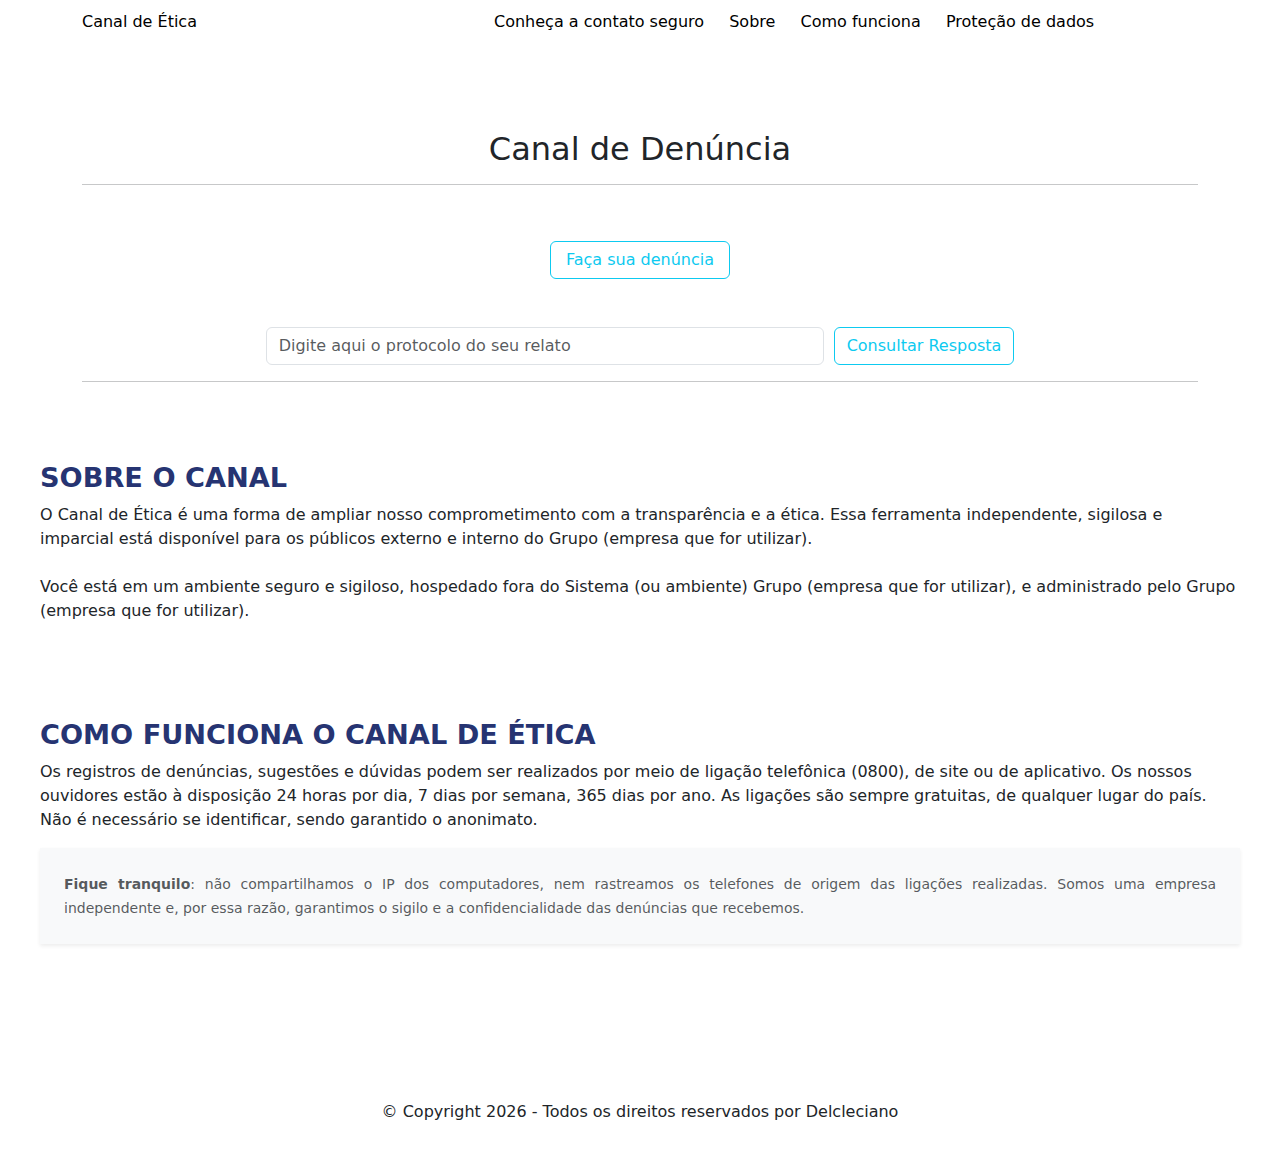
<file: index.html>
<!DOCTYPE html>
<html>
    <head>
        <link rel="stylesheet" type="text/css" href="style.css">
        <link href="https://cdn.jsdelivr.net/npm/bootstrap@5.3.0/dist/css/bootstrap.min.css" rel="stylesheet">
        <link 
        rel="stylesheet" 
        href="https://cdnjs.cloudflare.com/ajax/libs/font-awesome/6.4.2/css/all.min.css" 
        integrity="sha512-z3gLpd7yknf1YoNbCzqRKc4qyor8gaKU1qmn+CShxbuBusANI9QpRohGBreCFkKxLhei6S9CQXFEbbKuqLg0DA==" 
        crossorigin="anonymous" 
        referrerpolicy="no-referrer" />
    </head>
    <body>
        <header class="header" id="main-header">
            <div class="container">
                <div class="row main-row">
                    <div class="logo col-md-4">
                        <p><a href="index.html">Canal de Ética</a></p>
                    </div>
                    <div class="col-md-8 menu-central">
                        <nav>
                            <!-- Menu desktop -->
                            <ul class="desktop-menu menu">
                                <li><a href="">Conheça a contato seguro</a></li>
                                <li><a href="">Sobre</a></li>
                                <li><a href="">Como funciona</a></li>
                                <li><a href="">Proteção de dados</a></li>
                            </ul>
                        </nav>
                    </div>
                </div>
            </div>
        </header>

        <!-- Colocar imagem de cabeçalho -->
        <section class="introducao">
            <div class="container">
                <div class="row">
                    <div class="col-md-12">
                        <h2>Canal de Denúncia</h2>
                        <hr>
                    </div>
                </div>
            </div>
        </section>

        <!-- Criação de protocolo -->
        <section> 
            <div class="container">
                <div class="row mb-5">
                    <div class="col-md-12">
                        <div class="criar-protocolo">
                            <a href="denuncia.html">
                                <button class="btn btn-outline-info bt-faca-denuncia">Faça sua denúncia</button>
                            </a>
                        </div>
                    </div>
                </div>
                
                <div class="row">
                    <div class="col-md-12">
                        <div class="pesquisa-protocolo">
                            <input type="text" name="protocolo-digitado" class="form-control protocolo-digitado" placeholder="Digite aqui o protocolo do seu relato" id="protocolo-digitado">
                            <button class="btn btn-outline-info consulta-protocolo">Consultar Resposta</button>
                        </div>
                        <hr><br>
                    </div>
                </div>
            </div>
        </section>

        <section>
            <div class="sobre">
                <h3 class="titulo-sobre">Sobre o canal</h3>
                <p>O Canal de Ética é uma forma de ampliar nosso comprometimento com a transparência e a ética. Essa ferramenta independente, sigilosa e imparcial está disponível para os públicos externo e interno do Grupo (empresa que for utilizar).<br><br>
                    Você está em um ambiente seguro e sigiloso, hospedado fora do Sistema (ou ambiente) Grupo (empresa que for utilizar), e administrado pelo Grupo (empresa que for utilizar).
                </p>
            </div>
        </section>

        <section>
            <div class="como-funciona">
                <h3 class="titulo-etica">Como funciona o canal de Ética</h3>
                <p>Os registros de denúncias, sugestões e dúvidas podem ser realizados por meio de ligação telefônica (0800), de site ou de aplicativo. 
                    Os nossos ouvidores estão à disposição 24 horas por dia, 7 dias por semana, 365 dias por ano. 
                    As ligações são sempre gratuitas, de qualquer lugar do país. Não é necessário se identificar, sendo garantido o anonimato.
                </p>
                <p class="p-4 bg-light text-muted shadow-sm alerta-importante">
                    <small><strong>Fique tranquilo</strong>: não compartilhamos o IP dos computadores, nem rastreamos os telefones de origem das ligações realizadas. 
                        Somos uma empresa independente e, por essa razão, garantimos o sigilo e a confidencialidade das denúncias que recebemos.
                    </small>
                </p>
            </div>
        </section>

        <footer class="rodape">
            <div class="container">
                
                <div class="row">
                    <div class="col-md-12">
                        <div class="redes-sociais">
                            <a href="#" class="icon-linkedin"><i class="fab fa-linkedin"></i></a>
                            <a href="#" class="icon-instagram"><i class="fab fa-instagram"></i></a>
                            <a href="#" class="icon-facebook"><i class="fab fa-facebook"></i></a>
                        </div>
                    </div>
                </div>

                <div class="row">
                    <div class="col-md-12">
                        <p class="direitos">© Copyright <span id="ano-atual"></span> - Todos os direitos reservados por Delcleciano</a></p>
                    </div>
                </div>
            </div>
        </footer>

        <script src="consulta-script.js"></script>
    </body>
</html>
</file>
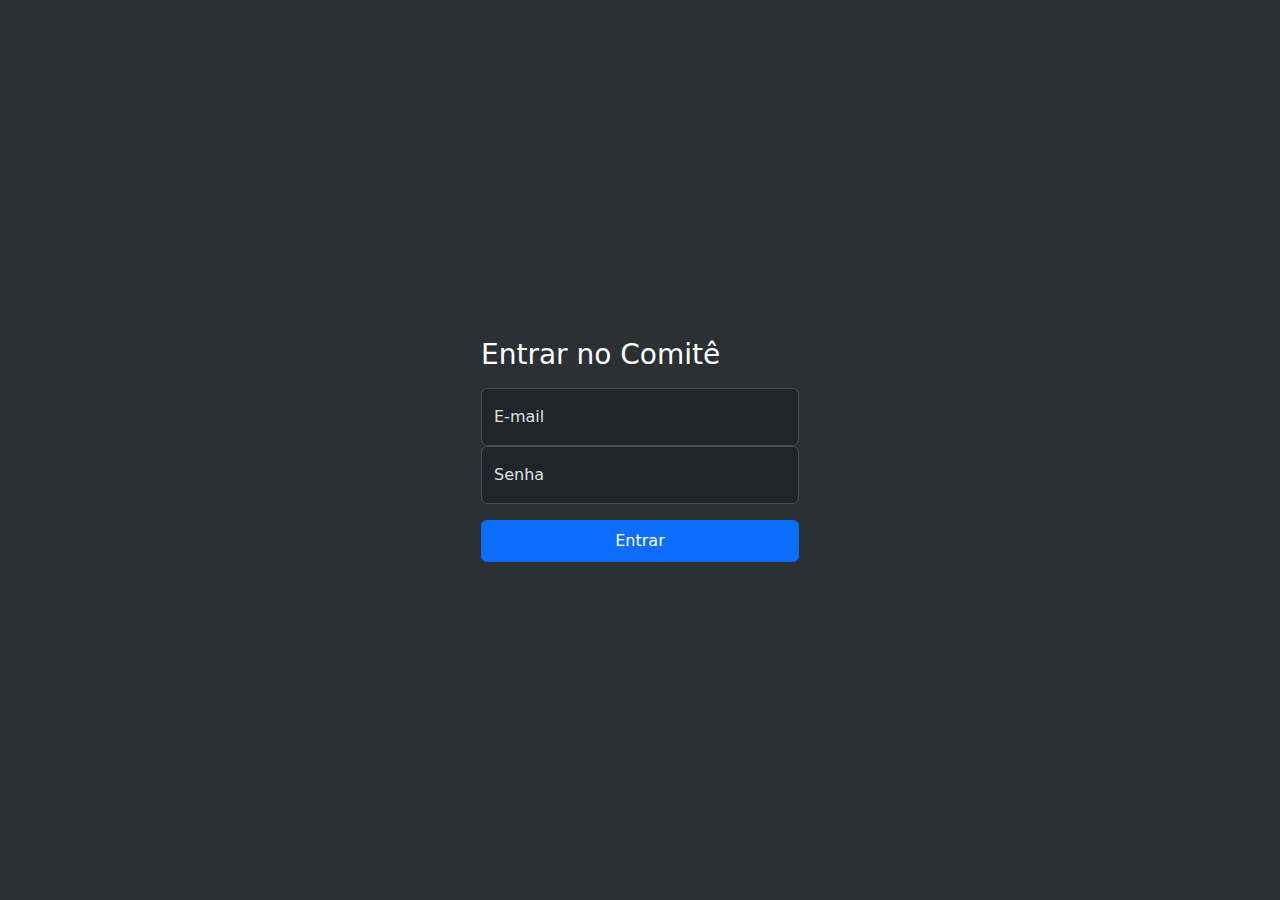
<file: comite.html>
<html>
    <head>
        <link rel="stylesheet" type="text/css" href="style.css">
        <link href="https://cdn.jsdelivr.net/npm/bootstrap@5.3.0/dist/css/bootstrap.min.css" rel="stylesheet">
    </head>
    <body>
        <section>
            <div class="container mb-5">
                <div class="row">
                    <div class="col-md-12">
                        <h2>Comitê de denúncias</h2>
                        <hr>
                        <div class="form-group form-control">
                            <p style="font-weight: bold;">Selecione um protocolo</p>
                            <select class="form-control" name="protocolos-aberto" id="protocolos-aberto">
                                <option value=""></option>
                            </select>
                        </div>
                    </div>
                </div>
            </div>

            <div class="container mb-5">
                <div class="row">
                    <div class="col-md-12">
                        <div class="form-group form-control div-mensagem-denuncia">
                            <textarea readonly class="form-control" name="mensagem-denuncia" id="mensagem-denuncia" cols="30" rows="10"></textarea>
                        </div>
                    </div>
                </div>
            </div>

            
            <div class="container mb-5">
                <div class="row">
                    <div class="col-md-12">
                        <div class="form-group form-control div-anexo-denuncia">
                            <p style="font-weight: bold;">Anexos</p>
                        </div>
                    </div>
                </div>
            </div>

            <div class="container">
                <div class="row">
                    <div class="col-md-12">
                        <div  class="form-group form-control div-resposta-comite">
                            <p style="font-weight: bold;">Responda a denúncia</p>
                            <textarea class="form-control" name="resposta-comite" id="resposta-comite" cols="30" rows="10"></textarea>
                        </div>
                    </div>
                </div>
            </div>
        </section>

        <div class="container mt-4 mb-4">
            <div class="row">
                <div class="col-md-12">
                    <div class="div-enviar-resposta">
                        <button class="btn btn-outline-info enviar-resposta" id="enviar-resposta">
                            Enviar Resposta
                        </button>
                    </div>
                </div>
            </div>
        </div>

        <script src="comite-script.js"></script>
    </body>
</html>
</file>
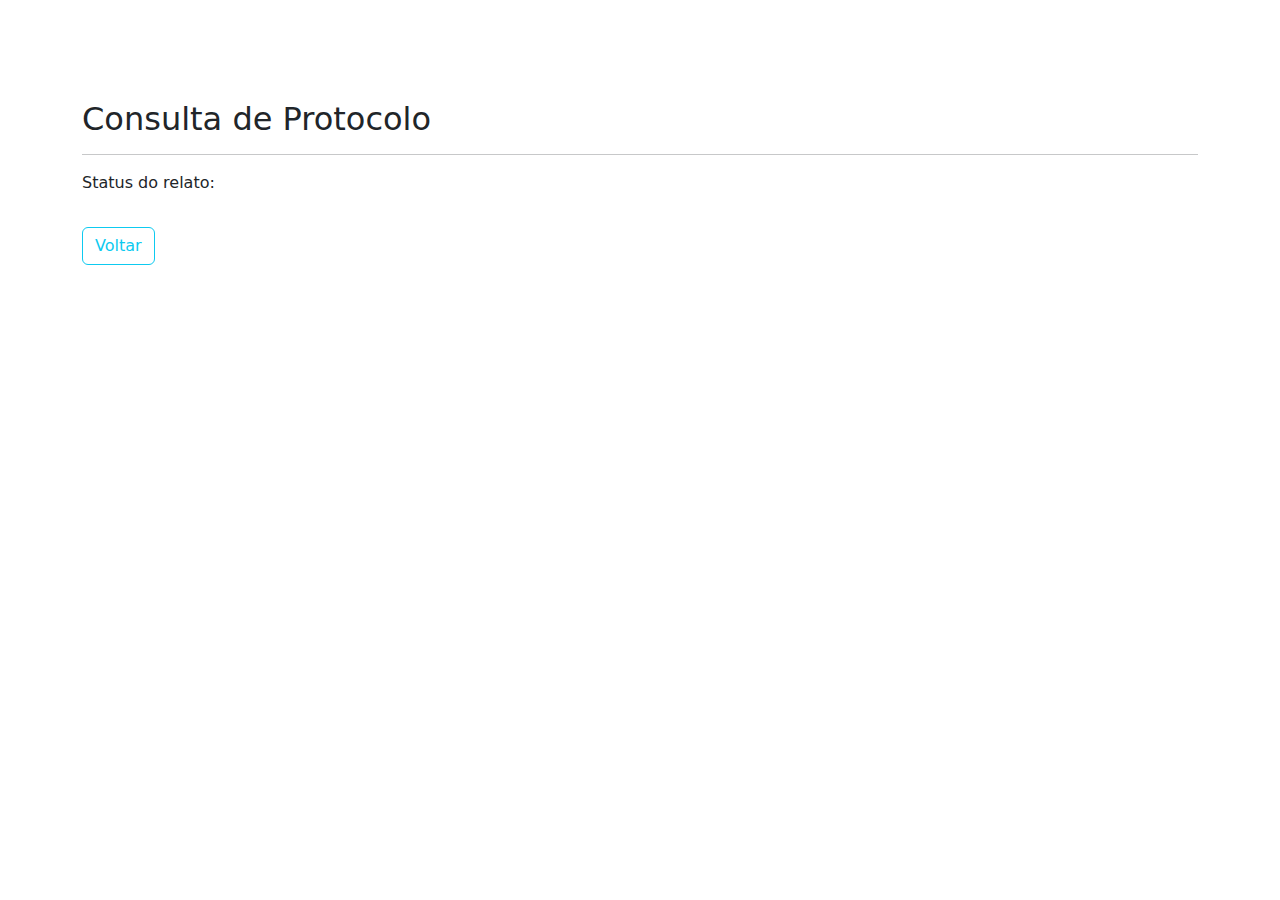
<file: consulta-protocolo.html>
<html>
    <head>
        <link rel="stylesheet" type="text/css" href="style.css">
        <link href="https://cdn.jsdelivr.net/npm/bootstrap@5.3.0/dist/css/bootstrap.min.css" rel="stylesheet">
    </head>
    <body>
         <!-- Não precisa de header nessa pagina , depois irei desacoplar os scripts pra cada pagina e irei retirar esse header daqui -->
        <header style="display: none;"  class="header" id="main-header">
            <div class="container">
                <div class="row main-row">
                    <div class="logo col-md-4">
                        <p><a href="index.html">Canal de Ética</a></p>
                    </div>
                    <div class="col-md-8 menu-central">
                        <nav>
                            <!-- Menu desktop -->
                            <ul class="desktop-menu menu">
                                <li><a href="">Conheça a contato seguro</a></li>
                                <li><a href="">Sobre</a></li>
                                <li><a href="">Como funciona</a></li>
                                <li><a href="">Proteção de dados</a></li>
                            </ul>
        
                            <!-- Ícone hamburger e menu mobile -->
                            <div class="hamburger-container">
                                <div class="hamburger" id="hamburger">
                                    <span></span>
                                    <span></span>
                                    <span></span>
                                </div>
                                <ul class="mobile-menu menu" id="mobile-menu">
                                    <li><a href="">Conheça a contato seguro</a></li>
                                    <li><a href="">Sobre</a></li>
                                    <li><a href="">Como funciona</a></li>
                                    <li><a href="">Proteção de dados</a></li>
                                </ul>
                            </div>
                        </nav>
                    </div>
                </div>
            </div>
        </header>

        <section>
            <div class="container">
                <div class="row">
                    <div class="col-md-12">
                        <h2>Consulta de Protocolo</h2>
                        <hr>
                        <div>
                            <p id="protocolo-status">Status do relato: </p>
                        </div>
                    </div>
                </div>
            </div>
        </section>

        <section>
            <div class="container">
                <div style="display: none;" class="row status-aberto">
                    <div class="col-md-12">
                        <p><strong>Manifestação da empresa</strong></p>
                        <p>Grupo Plasdil</p>
                        <br>
                        <p>Obrigado pela sua participação, averiguaremos o registro e retornaremos em até 30 dias.</p>
                        <br>
                        <p>Informaremos caso seja necessário maior prazo para conclusão da análise.</p>
                        <br>
                        <p>Favor acompanhar o registro por intermédio do seu protocolo.</p>
                    </div>
                </div>

                <div style="display: none;" class="row status-fechado">
                    <div class="col-md-12">
                        <p><strong>Manifestação da empresa</strong></p>
                        <p id="data-hora-resposta">Data e Horario que foi finalizado a denuncia: </p>
                        <br>
                        <p id="resposta-status-fechado"></p>
                    </div>
                </div>
                
            </div>
        </section>

        <!-- Vincular protocolo não farei por agora  -->
        <!-- <section>
            <div class="vincular-protocolo">
                <button>
                    Vincular Protocolos
                </button>
            </div>
        </section> -->

        <!-- Desabilitar o comentario abaixo caso for usar informações complementares -->
        <!-- <section>
           <div class="container">
                <div class="row">
                    <div class="col-md-12">
                        <h2>Informações complementares</h2>
                        <p>Utilize o campo abaixo para complementar o seu relato, ou fazer questionamentos para a empresa</p>
                        <textarea class="form-control" name="informacao-complementar" id="informacao-complementar" cols="30" rows="10"></textarea>
                        <button id="enviar-complemento">Enviar resposta</button>
                    </div>
                </div>
           </div> 
        </section> -->

        <div class="container mt-3">
            <div class="row">
                <div class="col-md-12"> 
                    <a href="index.html">
                        <button class="btn btn-outline-info">Voltar</button>
                    </a>
                </div>
            </div>
        </div>

        <script src="consulta-script.js"></script>
        
    </body>
</html>
</file>
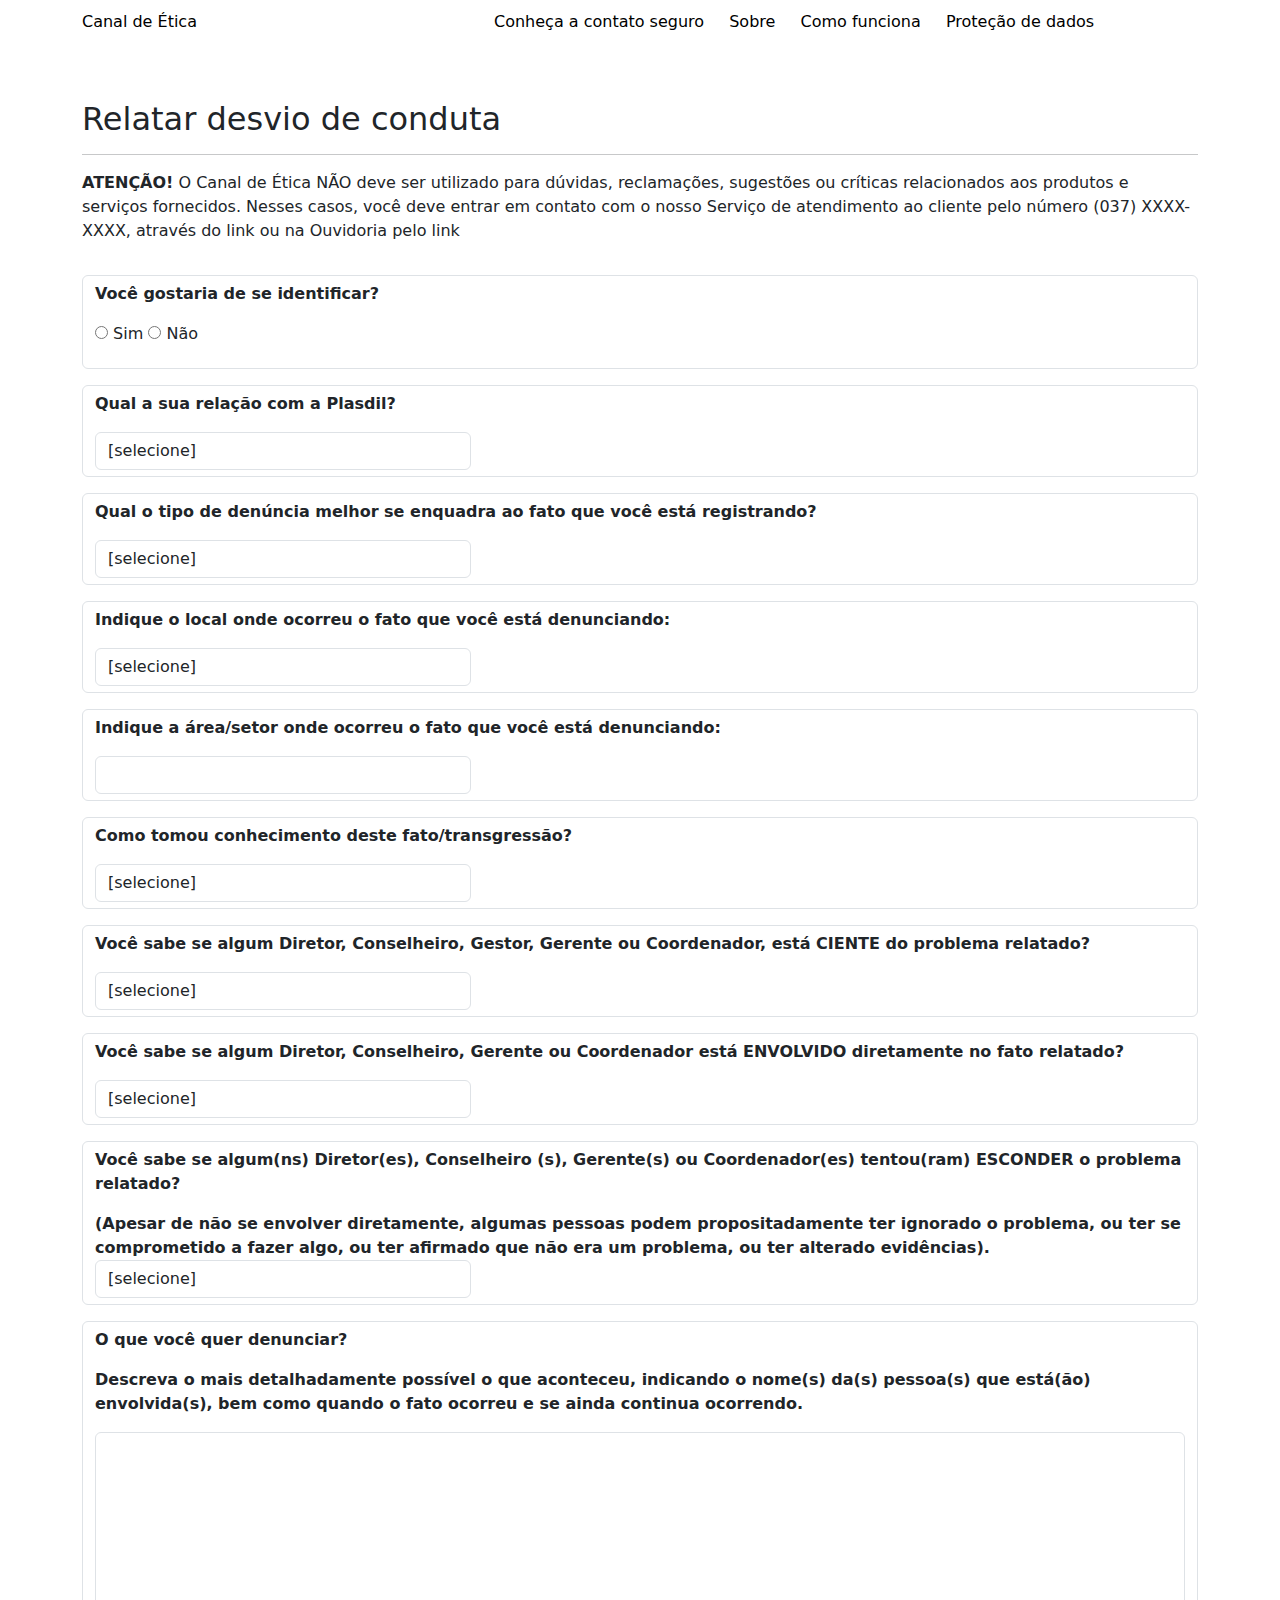
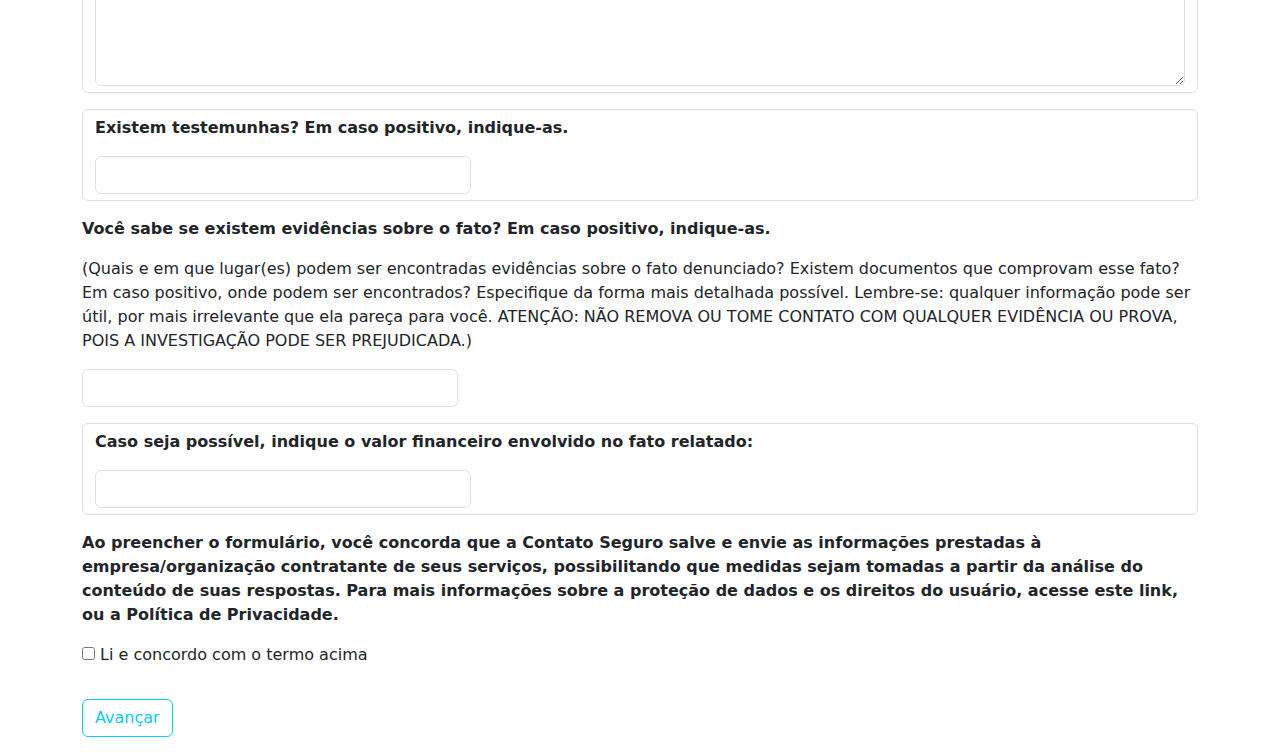
<file: denuncia.html>
<html lang="en">
    <head>
        <meta charset="UTF-8">
        <meta http-equiv="X-UA-Compatible" content="IE=edge">
        <meta name="viewport" content="width=device-width, initial-scale=1.0">
        <link rel="stylesheet" type="text/css" href="style.css">
        <link href="https://cdn.jsdelivr.net/npm/bootstrap@5.3.0/dist/css/bootstrap.min.css" rel="stylesheet">
    </head>
    <body>
        <header class="header" id="main-header">
            <div class="container">
                <div class="row main-row">
                    <div class="logo col-md-4">
                        <p><a href="index.html">Canal de Ética</a></p>
                    </div>
                    <div class="col-md-8 menu-central">
                        <nav>
                            <!-- Menu desktop -->
                            <ul class="desktop-menu menu">
                                <li><a href="">Conheça a contato seguro</a></li>
                                <li><a href="">Sobre</a></li>
                                <li><a href="">Como funciona</a></li>
                                <li><a href="">Proteção de dados</a></li>
                            </ul>
        
                            <!-- Ícone hamburger e menu mobile -->
                            <div class="hamburger-container">
                                <div class="hamburger" id="hamburger">
                                    <span></span>
                                    <span></span>
                                    <span></span>
                                </div>
                                <ul class="mobile-menu menu" id="mobile-menu">
                                    <li><a href="">Conheça a contato seguro</a></li>
                                    <li><a href="">Sobre</a></li>
                                    <li><a href="">Como funciona</a></li>
                                    <li><a href="">Proteção de dados</a></li>
                                </ul>
                            </div>
                        </nav>
                    </div>
                </div>
            </div>
        </header>

        <div class="container mb-3">
            <div class="row">
                <div class="col-md-12">
                    <h2>Relatar desvio de conduta</h2>
                    <hr class="titulo-divisoria">
                    <p>
                        <strong>ATENÇÃO!</strong>
                        O Canal de Ética NÃO deve ser utilizado para dúvidas, reclamações, sugestões ou críticas relacionados aos produtos e serviços fornecidos. 
                        Nesses casos, você deve entrar em contato com o nosso Serviço de atendimento ao cliente pelo número (037) XXXX-XXXX, através do link  ou na Ouvidoria pelo link
                    </p>
                </div>
            </div>
        </div>
        
        <div class="container mb-3">
            <div class="row">
                <div class="col-md-12">
                    <div class="form-group form-control radio-identificacao">
                        <p><strong>Você gostaria de se identificar?</strong></p>
                        <form>
                            <label>
                                <input type="radio" name="opcao" value="ident-sim" required> Sim
                            </label>
                            <label>
                                <input type="radio" name="opcao" value="ident-nao" required> Não
                            </label>
                        </form>
                    </div>
                </div>
            </div>

            <div id="formulario-denuncia-1" style="display: none;" class="row">
                <div class="col-md-12">
                    <form>
                        <div class="form-group form-control">
                            <label for="nome">Nome completo</label>
                            <input type="text" id="nome" name="nome" class="form-control" placeholder="Informe seu nome">
                        </div>

                        <div class="form-group form-control">
                            <label for="cpf">CPF</label>
                            <input type="text" id="cpf" name="cpf" class="form-control" placeholder="Informe seu cpf">
                        </div>

                        <div class="form-group form-control">
                            <label for="email">E-mail</label>
                            <input type="email" id="email" name="email" class="form-control" placeholder="Informe seu email">
                        </div>

                        <div class="form-group form-control">
                            <label for="telefone">Telefone</label>
                            <input type="tel" id="telefone" name="telefone" class="form-control" placeholder="Informe seu telefone">
                        </div>
                    </form>
                </div>
            </div>
        </div>

        <div class="container mb-3">
            <div class="row">
                <div class="col-md-12">
                    <div class="form-group form-control">
                        <p><strong>Qual a sua relação com a Plasdil?</strong></p>
                        <select class="form-control campo-reduzido" name="opcao1" id="opcao1" required>
                            <option value="">[selecione]</option>
                            <option value="Sou colaborador">Sou colaborador</option>
                            <option value="Sou ex-colaborador">Sou ex-colaborador</option>
                            <option value="Sou fornecedor">Sou fornecedor</option>
                            <option value="Sou parceiro">Sou parceiro</option>
                            <option value="Sou prestador de serviço">Sou prestador de serviço</option>
                            <option value="Sou beneficiário">Sou beneficiário</option>
                            <option value="Outros">Outros</option>
                        </select>
                    </div>
                </div>
            </div>
        </div>
               

        <div class="container mb-3">
            <div class="row">
                <div class="col-md-12">
                    <div class="form-group form-control">
                        <p><strong>Qual o tipo de denúncia melhor se enquadra ao fato que você está registrando?</strong></p>
                        <select class="form-control campo-reduzido " name="opcao2" id="opcao2" required>
                            <option value="">[selecione]</option>
                            <option value="Assédio Sexual">Assédio Sexual</option>
                            <option value="Assédio moral">Assédio moral</option>
                            <option value="Assédio física">Assédio física</option>
                            <option value="Discriminação">Discriminação</option>
                            <option value="Comportamento inadequado">Comportamento inadequado</option>
                            <option value="Não cumprimento de Políticas, Normas e Procedimentos">Não cumprimento de Políticas, Normas e Procedimentos</option>
                            <option value="Conflito de interesses">Conflito de interesses</option>
                            <option value="Violação de Leis Trabalhistas">Violação de Leis Trabalhistas</option>
                            <option value="Violação de Leis Ambientais">Violação de Leis Ambientais</option>
                            <option value="Favorecimento de fornecedores ou clientes">Favorecimento de fornecedores ou clientes</option>
                            <option value="Fraude ou roubo de dinheiro">Fraude ou roubo de dinheiro</option>
                            <option value="Irregularidades nas demonstrações financeiras ou relatórios de gestão">Irregularidades nas demonstrações financeiras ou relatórios de gestão</option>
                            <option value="Roubo, furto ou desbio de mercadorias">Roubo, furto ou desbio de mercadorias</option>
                            <option value="Destruição ou danos a bens da empresa">Destruição ou danos a bens da empresa</option>
                            <option value="Corrupção">Corrupção</option>
                            <option value="Outros">Outros</option>
                        </select>
                    </div>
                </div>
            </div>
        </div>

        <div class="container mb-3">
            <div class="row">
                <div class="col-md-12">
                    <div class="form-group form-control">
                        <p><strong>Indique o local onde ocorreu o fato que você está denunciando:</strong></p>
                        <select class="form-control campo-reduzido " name="opcao3" id="opcao3" required>
                            <option value="">[selecione]</option>
                            <option value="Plasdil">Plasdil</option>
                            <option value="Plastico">Plastico</option>
                            <option value="Transplapel">Transplapel</option>
                        </select>
                    </div>
                </div>
            </div>
        </div>


        <div class="container mb-3">
            <div class="row">
                <div class="col-md-12">
                    <div class="form-group form-control">
                        <p><strong>Indique a área/setor onde ocorreu o fato que você está denunciando:</strong></p>
                        <input type="text" class="form-control campo-reduzido " id="area-setor" name="area-setor" required>
                    </div>
                </div>
            </div>
        </div>

        <div class="container mb-3">
            <div class="row">
                <div class="col-md-12">
                    <div class="form-group form-control">
                        <p><strong>Como tomou conhecimento deste fato/transgressão?</strong></p>
                        <select class="form-control campo-reduzido " name="opcao4" id="opcao4" required>
                            <option value="">[selecione]</option>
                            <option value="Aconteceu comigo">Aconteceu comigo</option>
                            <option value="Eu a observei">Eu a observei</option>
                            <option value="Ouvi falar">Ouvi falar</option>
                            <option value="Um colega de trabalho me contou">Um colega de trabalho me contou</option>
                            <option value="O denunciado me contou">O denunciado me contou</option>
                            <option value="Ouvi por acaso">Ouvi por acaso</option>
                            <option value="Encontrei um documento ou arquivo acidentalmente<">Encontrei um documento ou arquivo acidentalmente</option>
                            <option value="Outros">Outros</option>
                        </select>
                    </div>
                </div>
            </div>
        </div>

        <div class="container mb-3">
            <div class="row">
                <div class="col-md-12">
                    <div class="form-group form-control">
                        <p><strong>Você sabe se algum Diretor, Conselheiro, Gestor, Gerente ou Coordenador, está CIENTE do problema relatado?</strong></p>
                        <select class="form-control campo-reduzido" name="opcao5" id="opcao5" required>
                            <option value="">[selecione]</option>
                            <option value="sim">Sim</option>
                            <option value="nao">Não</option>
                        </select>
                    </div>
                </div>
            </div>
        </div>  

        <div class="container mb-3">
            <div class="row">
                <div class="col-md-12">
                    <div class="form-group form-control">
                        <p><strong>Você sabe se algum Diretor, Conselheiro, Gerente ou Coordenador está ENVOLVIDO diretamente no fato relatado?</strong></p>
                        <select class="form-control campo-reduzido" name="opcao6" id="opcao6" required>
                            <option value="">[selecione]</option>
                            <option value="sim">Sim</option>
                            <option value="nao">Não</option>
                        </select>
                    </div>
                </div>
            </div>
        </div>

        <div class="container mb-3">
            <div class="row">
                <div class="col-md-12">
                    <div class="form-group form-control">
                        <p><strong>Você sabe se algum(ns) Diretor(es), Conselheiro (s), Gerente(s) ou Coordenador(es) tentou(ram) ESCONDER o problema relatado?</strong></p>
                        <strong>
                            (Apesar de não se envolver diretamente, algumas pessoas podem propositadamente ter ignorado o problema, ou ter se comprometido a fazer algo, ou ter afirmado que não era um problema, ou ter alterado evidências).
                        </strong>
                        <br>
                        <select class="form-control campo-reduzido" name="opcao7" id="opcao7" required>
                            <option value="">[selecione]</option>
                            <option value="sim">Sim</option>
                            <option value="nao">Não</option>
                        </select>
                    </div>
                </div>
            </div>
        </div>  

        <div class="container mb-3">
            <div class="row">
                <div class="col-md-12">
                    <div class="form-group form-control">
                        <p><strong>O que você quer denunciar?</strong></p>
                        <p>  <strong>Descreva o mais detalhadamente possível o que aconteceu, indicando o nome(s) da(s) pessoa(s) que está(ão) envolvida(s), bem como quando o fato ocorreu e se ainda continua ocorrendo.</strong></p>
                        <textarea class="form-control" name="descricao" id="descricao" cols="30" rows="10" required></textarea>
                    </div>
                </div>
            </div>
        </div>

            
        <div class="container mb-3">
            <div class="row">
                <div class="col-md-12">
                    <div class="form-group form-control">
                        <div class="form-group">
                            <p><strong>Existem testemunhas? Em caso positivo, indique-as.</strong></p>
                            <input class="form-control campo-reduzido" type="text" id="testemunha" name="testemunha" required>
                        </div>
                    </div>
                </div>
            </div>
        </div>

        <div class="container mb-3">
            <div class="row">
                <div class="col-md-12">
                    <p><strong>Você sabe se existem evidências sobre o fato? Em caso positivo, indique-as.</strong></p>
                    <p>(Quais e em que lugar(es) podem ser encontradas evidências sobre o fato denunciado? Existem documentos que comprovam esse fato? 
                        Em caso positivo, onde podem ser encontrados? Especifique da forma mais detalhada possível. 
                        Lembre-se: qualquer informação pode ser útil, por mais irrelevante que ela pareça para você. ATENÇÃO: NÃO REMOVA OU TOME CONTATO COM QUALQUER EVIDÊNCIA OU PROVA, POIS A INVESTIGAÇÃO PODE SER PREJUDICADA.)
                    </p>
                    <input class="form-control campo-reduzido" type="text" id="descricao2" name="descricao2" required>
                </div>
            </div>
        </div>

        <div class="container mb-3">
            <div class="row">
                <div class="col-md-12">
                    <div class="form-group form-control">
                        <p><strong>Caso seja possível, indique o valor financeiro envolvido no fato relatado:</strong></p>
                        <input class="form-control campo-reduzido" type="text" id="descricao3" name="descricao3" required>
                    </div>
                </div>
            </div>
        </div>

        <div class="container mb-3">
            <div class="row">
                <div class="col-md-12">
                    <p><strong>Ao preencher o formulário, você concorda que a Contato Seguro salve e envie as informações prestadas à empresa/organização contratante de seus serviços, 
                        possibilitando que medidas sejam tomadas a partir da análise do conteúdo de suas respostas. 
                        Para mais informações sobre a proteção de dados e os direitos do usuário, acesse este link, ou a Política de Privacidade.</strong>
                    </p>
                    <input type="checkbox" id="termo" required>
                    <label for="termo">
                        <p id="descricao-termo">Li e concordo com o termo acima</p>
                    </label>
                </div>
            </div>
        </div>

        <div class="container mb-3">
            <div class="row">
                <div class="col-md-12" style="display: flex; flex-direction: column;">
                    <textarea style="display: none;" cols="30" rows="10" name="message" id="message"
                    placeholder="Digite sua mensagem" required></textarea>
                    <a>
                        <button class="btn btn-outline-info avancar-denuncia" id="cria-denuncia" onclick="coletarRespostas(event)">
                            Avançar
                        </button>
                    </a>
                </div>
            </div>
        </div>

        <div class="formulario-captura-dados" style="display: none;">

            <div class="container mb-3" id="div-result-ident" style="display: none;">
                <div class="row">
                    <div class="col-md-12">
                        <div class="form-group form-control">
                            <p><strong>Usuário Identificado?</strong></p>
                            <p>Nome: <span id="nome-resultado"></span></p>
                            <p>CPF: <span id="cpf-resultado"></span></p>
                            <p>E-Mail: <span id="email-resultado"></span></p>
                            <p>Telefone: <span id="telefone-resultado"></span> </p>
                        </div>
                    </div>
                </div>
            </div>

            <div class="container mb-3">
                <div class="row">
                    <div class="col-md-12">
                        <div class="form-group form-control">
                            <p><strong>Qual a sua relação com a Plasdil?</strong></p>
                            <p id="opcao_exibicao1"></p>
                        </div>
                    </div>
                </div>
            </div>
    
            <div class="container mb-3">
                <div class="row">
                    <div class="col-md-12">
                        <div class="form-group form-control">
                            <p><strong>Qual o tipo de denúncia melhor se enquadra ao fato que você está registrando?</strong></p>
                            <p id="opcao_exibicao2"></p>
                        </div>
                    </div>
                </div>
            </div>
    
            <div class="container mb-3">
                <div class="row">
                    <div class="col-md-12">
                        <div class="form-group form-control">
                            <p><strong>Indique o local onde ocorreu o fato que você está denunciando:</strong></p>
                            <p id="opcao_exibicao3"></p>
                        </div>
                    </div>
                </div>
            </div>
    
            <div class="container mb-3">
                <div class="row">
                    <div class="col-md-12">
                        <div class="form-group form-control">
                            <p><strong>Indique a área/setor onde ocorreu o fato que você está denunciando:</strong></p>
                            <p id="opcao_exibicao4"></p>
                        </div>
                    </div>
                </div>
            </div>
    
            <div class="container mb-3">
                <div class="row">
                    <div class="col-md-12">
                        <div class="form-group form-control">
                            <p><strong>Como tomou conhecimento deste fato/transgressão?</strong></p>
                            <p id="opcao_exibicao5"></p>
                        </div>
                    </div>
                </div>
            </div>
    
            <div class="container mb-3">
                <div class="row">
                    <div class="col-md-12">
                        <div class="form-group form-control">
                            <p><strong>Você sabe se algum Diretor, Conselheiro, Gestor, Gerente ou Coordenador, está CIENTE do problema relatado?</strong></p>
                            <p id="opcao_exibicao6"></p>
                        </div>
                    </div>
                </div>
            </div>
            
            <div class="container mb-3">
                <div class="row">
                    <div class="col-md-12">
                        <div class="form-group form-control">
                            <p><strong>Você sabe se algum Diretor, Conselheiro, Gerente ou Coordenador está ENVOLVIDO diretamente no fato relatado?</strong></p>
                            <p id="opcao_exibicao7"></p>
                        </div>
                    </div>
                </div>
            </div>
    
            <div class="container mb-3">
                <div class="row">
                    <div class="col-md-12">
                        <div class="form-group form-control">
                            <p><strong>Você sabe se algum(ns) Diretor(es), Conselheiro (s), Gerente(s) ou Coordenador(es) tentou(ram) ESCONDER o problema relatado?</strong></p>
                            <strong>
                                (Apesar de não se envolver diretamente, algumas pessoas podem propositadamente ter ignorado o problema, ou ter se comprometido a fazer algo, ou ter afirmado que não era um problema, ou ter alterado evidências).
                            </strong>
                            <br>
                            <p id="opcao_exibicao8"></p>
                        </div>
                    </div>
                </div>
            </div>  
    
            <div class="container mb-3">
                <div class="row">
                    <div class="col-md-12">
                        <div class="form-group form-control">
                            <p><strong>O que você quer denunciar?</strong></p>
                            <p>  <strong>Descreva o mais detalhadamente possível o que aconteceu, indicando o nome(s) da(s) pessoa(s) que está(ão) envolvida(s), bem como quando o fato ocorreu e se ainda continua ocorrendo.</strong></p>
                            <textarea class="form-control" id="opcao_exibicao9" cols="30" rows="10" readonly></textarea>
                        </div>
                    </div>
                </div>
            </div>
    
            <div class="container mb-3">
                <div class="row">
                    <div class="col-md-12">
                        <div class="form-group form-control">
                            <div class="form-group">
                                <p><strong>Existem testemunhas? Em caso positivo, indique-as.</strong></p>
                                <p id="opcao_exibicao10"></p>
                            </div>
                        </div>
                    </div>
                </div>
            </div>
    
            <div class="container mb-3">
                <div class="row">
                    <div class="col-md-12">
                        <p><strong>Você sabe se existem evidências sobre o fato? Em caso positivo, indique-as.</strong></p>
                        <p>(Quais e em que lugar(es) podem ser encontradas evidências sobre o fato denunciado? Existem documentos que comprovam esse fato? 
                            Em caso positivo, onde podem ser encontrados? Especifique da forma mais detalhada possível. 
                            Lembre-se: qualquer informação pode ser útil, por mais irrelevante que ela pareça para você. ATENÇÃO: NÃO REMOVA OU TOME CONTATO COM QUALQUER EVIDÊNCIA OU PROVA, POIS A INVESTIGAÇÃO PODE SER PREJUDICADA.)
                        </p>
                        <p id="opcao_exibicao11"></p>
                    </div>
                </div>
            </div>
    
            <div class="container mb-3">
                <div class="row">
                    <div class="col-md-12">
                        <div class="form-group form-control">
                            <p><strong>Caso seja possível, indique o valor financeiro envolvido no fato relatado:</strong></p>
                            <p id="opcao_exibicao12"></p>
                        </div>
                    </div>
                </div>
            </div>
        </div>

        <script src="script.js"></script>
    </body>
</html>
</file>
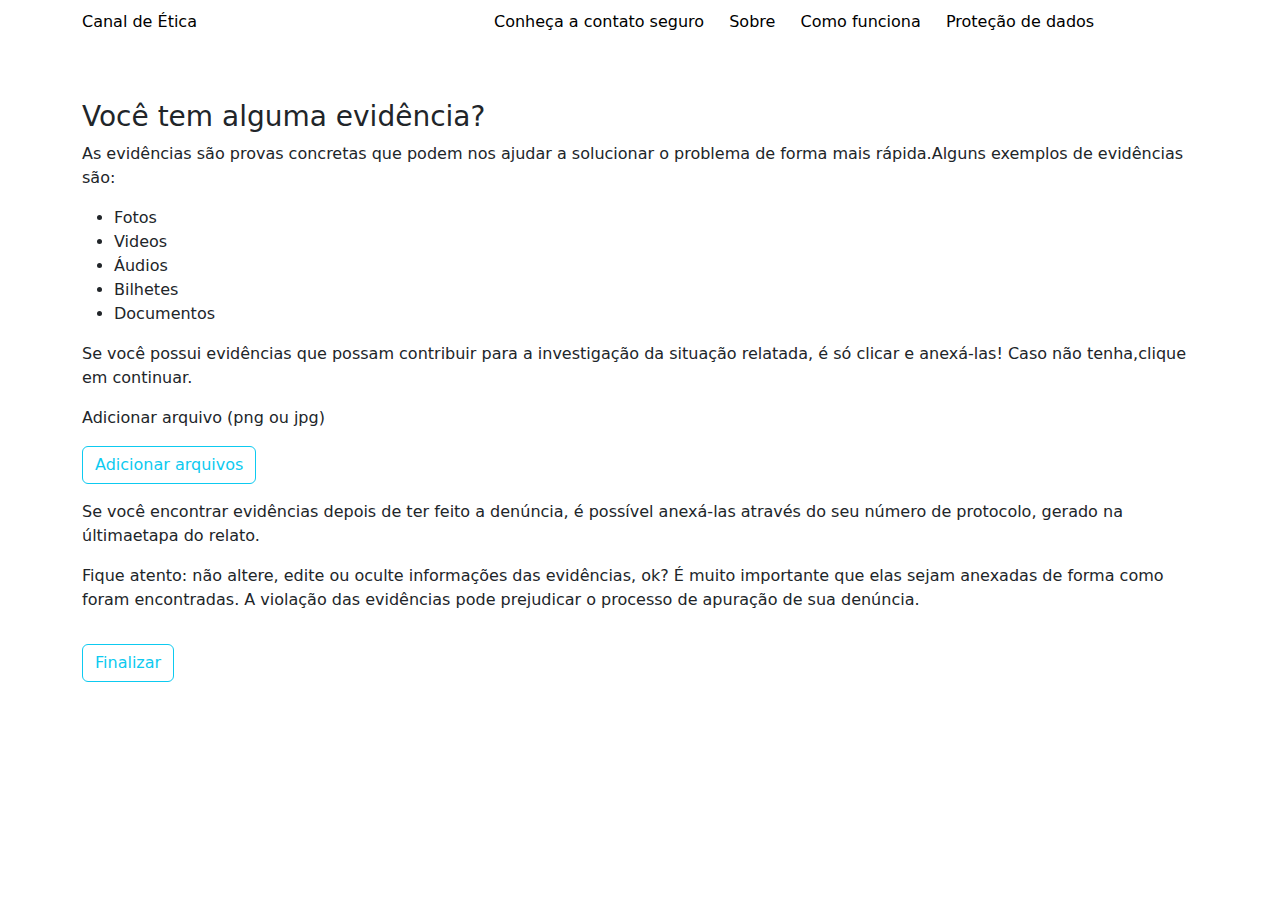
<file: finaliza-denuncia.html>
<html>
    <head>
        <link rel="stylesheet" type="text/css" href="style.css">
        <link href="https://cdn.jsdelivr.net/npm/bootstrap@5.3.0/dist/css/bootstrap.min.css" rel="stylesheet">
        <link href="https://cdn.jsdelivr.net/npm/bootstrap-icons/font/bootstrap-icons.css" rel="stylesheet"/>
    </head>

    <body>
        <header class="header" id="main-header">
            <div class="container">
                <div class="row main-row">
                    <div class="logo col-md-4">
                        <p><a href="index.html">Canal de Ética</a></p>
                    </div>
                    <div class="col-md-8 menu-central">
                        <nav>
                            <!-- Menu desktop -->
                            <ul class="desktop-menu menu">
                                <li><a href="">Conheça a contato seguro</a></li>
                                <li><a href="">Sobre</a></li>
                                <li><a href="">Como funciona</a></li>
                                <li><a href="">Proteção de dados</a></li>
                            </ul>
        
                            <!-- Ícone hamburger e menu mobile -->
                            <div class="hamburger-container">
                                <div class="hamburger" id="hamburger">
                                    <span></span>
                                    <span></span>
                                    <span></span>
                                </div>
                                <ul class="mobile-menu menu" id="mobile-menu">
                                    <li><a href="">Conheça a contato seguro</a></li>
                                    <li><a href="">Sobre</a></li>
                                    <li><a href="">Como funciona</a></li>
                                    <li><a href="">Proteção de dados</a></li>
                                </ul>
                            </div>
                        </nav>
                    </div>
                </div>
            </div>
        </header>

        <section>
            <div class="container">
                <div class="row">
                    <div class="col-md-12">
                        <div class="evidencias">
                            <h3 class="titulo-evidencia">Você tem alguma evidência?</h3>
                            <p>As evidências são provas concretas que podem nos ajudar a solucionar o problema de forma mais rápida.Alguns
                                exemplos de evidências são:
                            </p>
                            <ul class="informacoes-evidencia">
                                <li>Fotos</li>
                                <li>Videos</li>
                                <li>Áudios</li>
                                <li>Bilhetes</li>
                                <li>Documentos</li>
                            </ul>
            
                            <p>Se você possui evidências que possam contribuir para a investigação da situação relatada, 
                                é só clicar e anexá-las! Caso não tenha,clique em continuar.
                            </p>
            
                            <!-- <div>
                                <span>Adicionar arquivo</span>
                                <input type="file" id="anexo" />
                                <span><i class="fa fa-paperclip"></i></span>
                            </div> -->

                            <div class="mb-3">
                                <p>Adicionar arquivo (png ou jpg)</p>
                                <button class="btn btn-outline-info" id="add-anexo" onclick="adicionarAnexo()">Adicionar arquivos</button>
                                <div id="file-upload-container"></div>
                            </div>

                            <p>
                                Se você encontrar evidências depois de ter feito a denúncia, é possível anexá-las através do seu número de protocolo, gerado na últimaetapa do relato.
                            </p>
            
                            <p>Fique atento: não altere, edite ou oculte informações das evidências, ok? É muito importante que elas sejam anexadas de forma como foram encontradas. 
                                A violação das evidências pode prejudicar o processo de apuração de sua denúncia.
                            </p>
                        </div>
                    </div>
                </div>
            </div>

            <div class="container mb-3">
                <div class="row">
                    <div class="col-md-12" style="display: flex; flex-direction: column;">
                        <textarea style="display: none;" name="respostaUsuario" id="respostaUsuario" cols="30" rows="10"></textarea>
                    </div>
                </div>
            </div>

            <div class="container mb-3">
                <div class="row">
                    <div class="col-md-12">
                        <button class="btn btn-outline-info" id="finalizar-denuncia">
                            Finalizar
                        </button>
                    </div>
                </div>
            </div>
        </section>
        
        <script src="script.js"></script>
    </body>
</html>
</file>
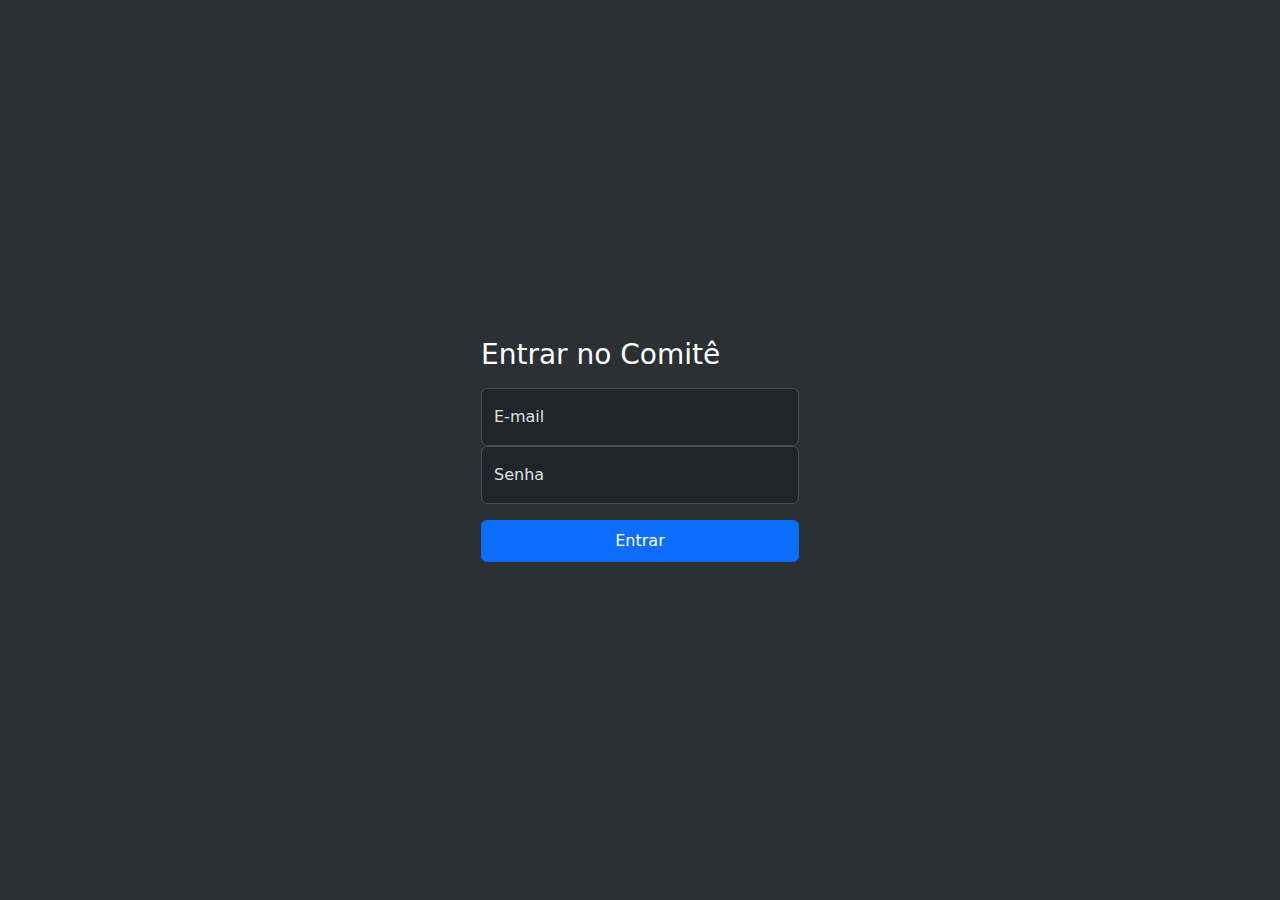
<file: login.html>
<!DOCTYPE html>
<html lang="pt-br" data-bs-theme="dark">
<head>
    <meta charset="UTF-8">
    <meta name="viewport" content="width=device-width, initial-scale=1.0">
    <link href="https://cdn.jsdelivr.net/npm/bootstrap@5.3.0/dist/css/bootstrap.min.css" rel="stylesheet">
    <link href="login.css" rel="stylesheet">
    <title>Login Comitê</title>
</head>
<body class="d-flex align-items-center py-4 bg-body-tertiary">
   <main class="w-100 m-auto form-container">
    <form>
        <h1 class="h3 mb-3 text-white">Entrar no Comitê</h1>
        <div class="form-floating">
            <input type="email" class="form-control" id="email" placeholder="email@gmail.com">
            <label for="email">E-mail</label>
        </div>
        <div class="form-floating mb-3">
            <input type="password" class="form-control" id="pass" placeholder="****">
            <label for="pass">Senha</label>
        </div>
    </form>
    <button class="btn btn-primary w-100 py-2" id="entrarComite">Entrar</button>
   </main>
    <script src="login.js"></script>
</body>
</html>
</file>
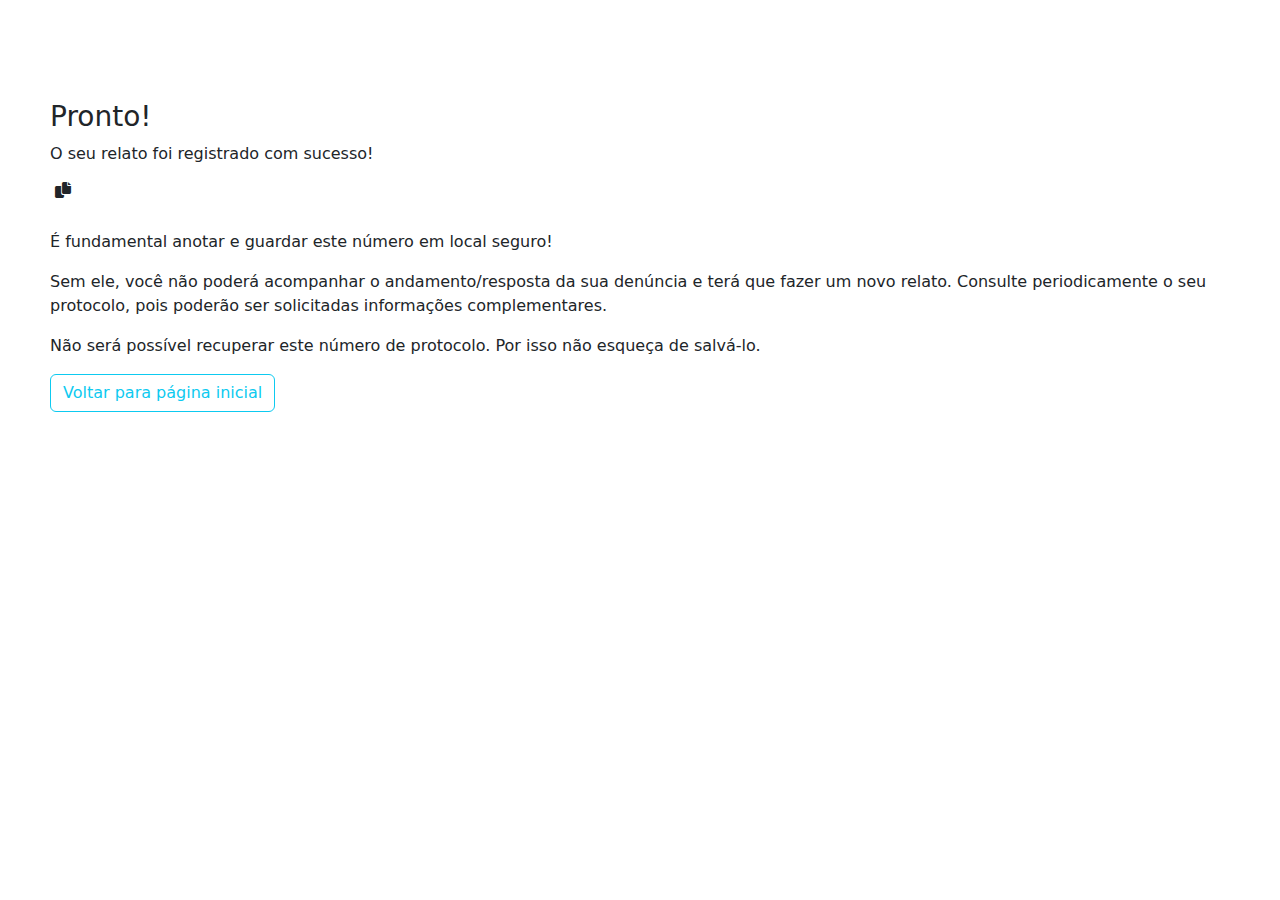
<file: protocolo-gerado.html>
<html>
    <head>
        <link rel="stylesheet" type="text/css" href="style.css">
        <link href="https://cdn.jsdelivr.net/npm/bootstrap@5.3.0/dist/css/bootstrap.min.css" rel="stylesheet">
        <link rel="stylesheet" href="https://cdnjs.cloudflare.com/ajax/libs/font-awesome/6.0.0-beta3/css/all.min.css">
    </head>

    <body>
        <!-- Não precisa de header nessa pagina , depois irei desacoplar os scripts pra cada pagina e irei retirar esse header daqui -->
        <header style="display: none;" class="header" id="main-header">
            <div class="container">
                <div class="row main-row">
                    <div class="logo col-md-4">
                        <p><a href="index.html">Canal de Ética</a></p>
                    </div>
                    <div class="col-md-8 menu-central">
                        <nav>
                            <!-- Menu desktop -->
                            <ul class="desktop-menu menu">
                                <li><a href="">Conheça a contato seguro</a></li>
                                <li><a href="">Sobre</a></li>
                                <li><a href="">Como funciona</a></li>
                                <li><a href="">Proteção de dados</a></li>
                            </ul>
        
                            <!-- Ícone hamburger e menu mobile -->
                            <div class="hamburger-container">
                                <div class="hamburger" id="hamburger">
                                    <span></span>
                                    <span></span>
                                    <span></span>
                                </div>
                                <ul class="mobile-menu menu" id="mobile-menu">
                                    <li><a href="">Conheça a contato seguro</a></li>
                                    <li><a href="">Sobre</a></li>
                                    <li><a href="">Como funciona</a></li>
                                    <li><a href="">Proteção de dados</a></li>
                                </ul>
                            </div>
                        </nav>
                    </div>
                </div>
            </div>
        </header>

        <main style="margin-left: 50px;">
            <section>
                <h3>Pronto!</h3>
    
                <div class="mb-3">
                    <div class="row">
                        <div class="col-md-12">
                            <p class="icone-paragrafo">
                                O seu relato foi registrado com sucesso!  
                            </p>
                            <p class="mb-3">
                                <span id="protocoloGerado"></span>
                                <i style="margin-right: 10px;" class="fas fa-copy iconeCopy" id="iconeCopy"></i>
                            </p>
                        </div>
                    </div>
                </div>
            </section>
    
            <section>
                <div class="mb-3">
                    <div class="row">
                        <p>É fundamental anotar e guardar este número em local seguro!</p>
                        <p>Sem ele, você não poderá acompanhar o andamento/resposta da sua denúncia e terá que fazer um novo relato. 
                            Consulte periodicamente o seu protocolo, pois poderão ser solicitadas informações complementares.
                        </p>
                        <br>
                        <p>Não será possível recuperar este número de protocolo. Por isso não esqueça de salvá-lo.</p>
                        <a href="index.html">
                            <button class="btn btn-outline-info">Voltar para página inicial</button>
                        </a>
                    </div>
                </div>
            </section>
        </main>

        <div style="display: none;">
            <div class="container mb-3">
                <div class="row">
                    <div class="col-md-12">
                        <div class="form-group form-control">
                            <p><strong>Qual a sua relação com a Plasdil?</strong></p>
                            <p id="opcao_exibicao1"></p>
                        </div>
                    </div>
                </div>
            </div>
    
            <div class="container mb-3">
                <div class="row">
                    <div class="col-md-12">
                        <div class="form-group form-control">
                            <p><strong>Qual o tipo de denúncia melhor se enquadra ao fato que você está registrando?</strong></p>
                            <p id="opcao_exibicao2"></p>
                        </div>
                    </div>
                </div>
            </div>
    
            <div class="container mb-3">
                <div class="row">
                    <div class="col-md-12">
                        <div class="form-group form-control">
                            <p><strong>Indique o local onde ocorreu o fato que você está denunciando:</strong></p>
                            <p id="opcao_exibicao3"></p>
                        </div>
                    </div>
                </div>
            </div>
    
            <div class="container mb-3">
                <div class="row">
                    <div class="col-md-12">
                        <div class="form-group form-control">
                            <p><strong>Indique a área/setor onde ocorreu o fato que você está denunciando:</strong></p>
                            <p id="opcao_exibicao4"></p>
                        </div>
                    </div>
                </div>
            </div>
    
            <div class="container mb-3">
                <div class="row">
                    <div class="col-md-12">
                        <div class="form-group form-control">
                            <p><strong>Como tomou conhecimento deste fato/transgressão?</strong></p>
                            <p id="opcao_exibicao5"></p>
                        </div>
                    </div>
                </div>
            </div>
    
            <div class="container mb-3">
                <div class="row">
                    <div class="col-md-12">
                        <div class="form-group form-control">
                            <p><strong>Você sabe se algum Diretor, Conselheiro, Gestor, Gerente ou Coordenador, está CIENTE do problema relatado?</strong></p>
                            <p id="opcao_exibicao6"></p>
                        </div>
                    </div>
                </div>
            </div>
            
            <div class="container mb-3">
                <div class="row">
                    <div class="col-md-12">
                        <div class="form-group form-control">
                            <p><strong>Você sabe se algum Diretor, Conselheiro, Gerente ou Coordenador está ENVOLVIDO diretamente no fato relatado?</strong></p>
                            <p id="opcao_exibicao7"></p>
                        </div>
                    </div>
                </div>
            </div>
    
            <div class="container mb-3">
                <div class="row">
                    <div class="col-md-12">
                        <div class="form-group form-control">
                            <p><strong>Você sabe se algum(ns) Diretor(es), Conselheiro (s), Gerente(s) ou Coordenador(es) tentou(ram) ESCONDER o problema relatado?</strong></p>
                            <strong>
                                (Apesar de não se envolver diretamente, algumas pessoas podem propositadamente ter ignorado o problema, ou ter se comprometido a fazer algo, ou ter afirmado que não era um problema, ou ter alterado evidências).
                            </strong>
                            <br>
                            <p id="opcao_exibicao8"></p>
                        </div>
                    </div>
                </div>
            </div>  
    
            <div class="container mb-3">
                <div class="row">
                    <div class="col-md-12">
                        <div class="form-group form-control">
                            <p><strong>O que você quer denunciar?</strong></p>
                            <p>  <strong>Descreva o mais detalhadamente possível o que aconteceu, indicando o nome(s) da(s) pessoa(s) que está(ão) envolvida(s), bem como quando o fato ocorreu e se ainda continua ocorrendo.</strong></p>
                            <textarea class="form-control" id="opcao_exibicao9" cols="30" rows="10" readonly></textarea>
                        </div>
                    </div>
                </div>
            </div>
    
            <div class="container mb-3">
                <div class="row">
                    <div class="col-md-12">
                        <div class="form-group form-control">
                            <div class="form-group">
                                <p><strong>Existem testemunhas? Em caso positivo, indique-as.</strong></p>
                                <p id="opcao_exibicao10"></p>
                            </div>
                        </div>
                    </div>
                </div>
            </div>
    
            <div class="container mb-3">
                <div class="row">
                    <div class="col-md-12">
                        <p><strong>Você sabe se existem evidências sobre o fato? Em caso positivo, indique-as.</strong></p>
                        <p>(Quais e em que lugar(es) podem ser encontradas evidências sobre o fato denunciado? Existem documentos que comprovam esse fato? 
                            Em caso positivo, onde podem ser encontrados? Especifique da forma mais detalhada possível. 
                            Lembre-se: qualquer informação pode ser útil, por mais irrelevante que ela pareça para você. ATENÇÃO: NÃO REMOVA OU TOME CONTATO COM QUALQUER EVIDÊNCIA OU PROVA, POIS A INVESTIGAÇÃO PODE SER PREJUDICADA.)
                        </p>
                        <p id="opcao_exibicao11"></p>
                    </div>
                </div>
            </div>
    
            <div class="container mb-3">
                <div class="row">
                    <div class="col-md-12">
                        <div class="form-group form-control">
                            <p><strong>Caso seja possível, indique o valor financeiro envolvido no fato relatado:</strong></p>
                            <p id="opcao_exibicao12"></p>
                        </div>
                    </div>
                </div>
            </div>
        </div>

        <script src="script.js"></script>
        
    </body>
</html>
</file>
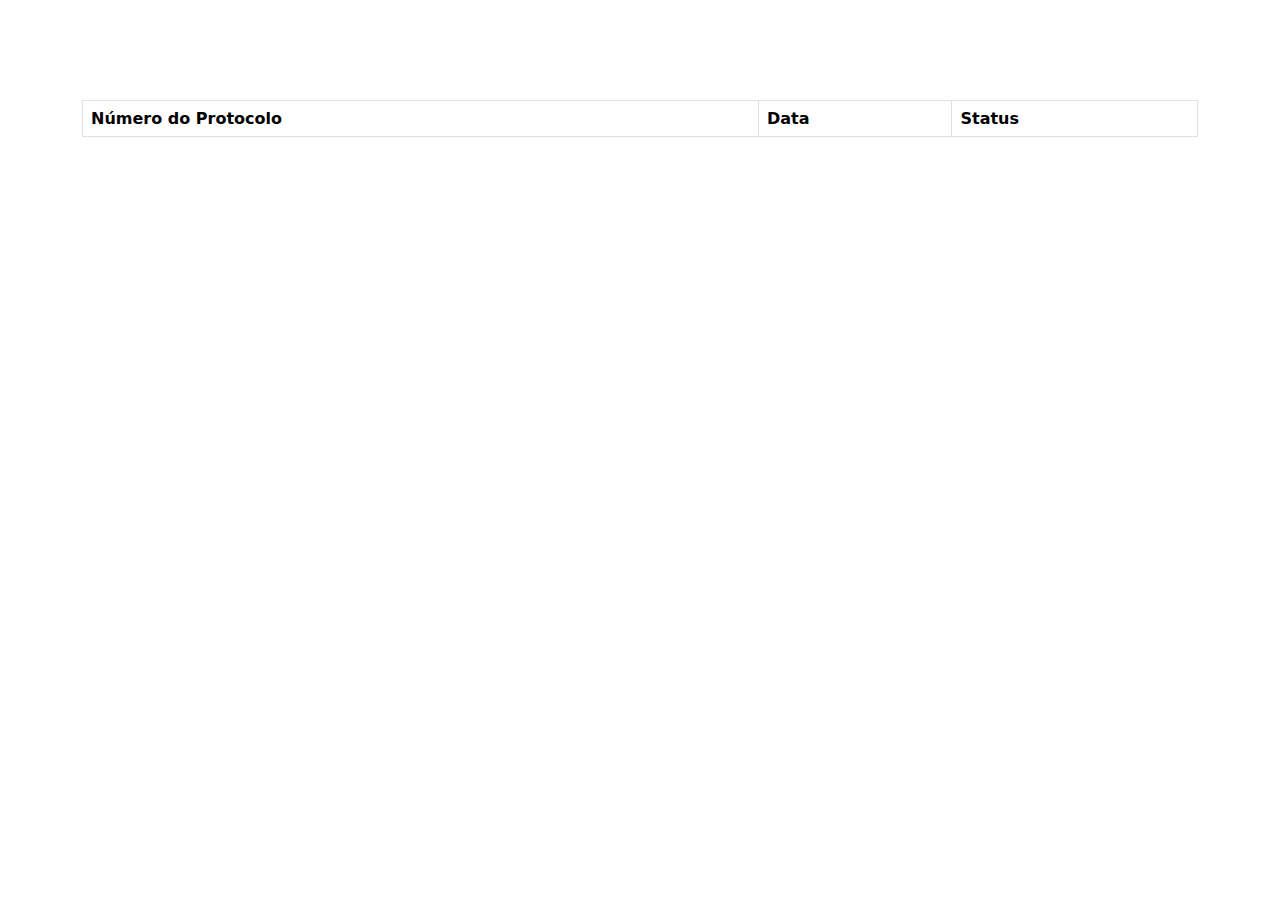
<file: tabela-protocolo.html>
<html>
    <head>
        <link rel="stylesheet" type="text/css" href="style.css">
        <link href="https://cdn.jsdelivr.net/npm/bootstrap@5.3.0/dist/css/bootstrap.min.css" rel="stylesheet">
    </head>
    <body>
        <div class="container">
            <div class="row">
                <div class="col-md-12">
                    <div class="table-responsive tabela-protocolo">
                        <table class="table table-bordered">
                            <thead>
                                <tr>
                                    <th>Número do Protocolo</th>
                                    <th>Data</th>
                                    <th>Status</th>
                                </tr>
                            </thead>
                            <tbody>
                                <tr>
                                    <td id="numeroProtocolo"></td>
                                    <td id="dataAtual"></td>
                                    <td></td>
                                </tr>
                            </tbody>
                        </table>
                    </div>
                </div>
            </div>
        </div>

        <script src="protocolo.js"></script>
        
    </body>
</html>
</file>
<file: style.css>
body
{
    padding-top: 100px;
}

.header
{
    position: fixed;
    top: 0;
    width: 100%;
    background-color: #fff;
    color: #fff;
    padding: 10px;
    z-index: 100;
}

.logo p a
{
    text-decoration: none;
    color: black;
}

.menu li {
    display: inline-block;
    margin-right: 20px; 
}

.menu li a
{
    text-decoration: none;
    color: black;
}

.logo p a:hover
{
    color: blue;
}

.menu li a:hover
{
   color: blue;
}


.hamburger-container {
    display: none;
    position: absolute;
    top: 10px;
    right: 0;
    border-radius: 5px;
}

.hamburger {
    display: block;
    cursor: pointer;
}

.hamburger span {
    display: block;
    width: 30px;
    height: 3px;
    background-color: #333;
    margin: 6px 0;
    transition: 0.4s;
}

/* Estilos para telas menores que 989 pixels */
@media (max-width: 989px) {
    .desktop-menu {
        display: none;
    }

    .hamburger-container {
        display: block;
    }

    .mobile-menu {
        display: none;
        padding: 10px 0;
    }

    .mobile-menu li {
        display: block; 
        margin-bottom: 10px; 
    }
}


.introducao
{
    margin-top: 30px;
    margin-bottom: 40px;
    text-align: center;
}

.criar-protocolo
{
    text-align: center;
}

.sobre
{
    padding: 40px;
}

.titulo-sobre
{
    font-weight: 700;
    text-align: left;
    text-transform: uppercase;
    color: #263472;
    font-size: 1.7rem;
}

.como-funciona
{
    padding: 40px;
}

.rodape
{
    text-align: center;
    padding: 20px 0;
}


.titulo-etica
{
    font-weight: 700;
    text-align: left;
    text-transform: uppercase;
    color: #263472;
    font-size: 1.7rem;
}

.alerta-importante
{
    text-align: justify;
    margin-bottom: 40px;
}

.redes-sociais {
    font-size: 24px;
    margin-bottom: 20px;
}

.redes-sociais a {
    margin-right: 15px;
}



table {
    border-collapse: collapse;
    width: 100%;
}

th, td {
    border: 1px solid black;
    padding: 8px;
    text-align: left;
}

th {
    background-color: #f2f2f2;
}

.tabela-protocolo
{
    margin-bottom: 80px;
}

.pesquisa-protocolo
{
    display: flex;
    justify-content: center;
}

.pesquisa-protocolo input {
    margin-right: 10px; 
    width: 50%;
}

.consulta-protocolo {
    white-space: nowrap;
}


.bt-faca-denuncia
{
    border-radius: 50px;
    box-sizing: border-box;
    min-width: 180px;
    padding: 9px 15px;
    font-size: 14px!;
}


@media (max-width: 768px) {

    .pesquisa-protocolo {
      display: flex;
      flex-direction: column;
    }

    .consulta-protocolo {
        white-space: nowrap;
        margin-left: 10px;
        margin-top: 10px;
        width: 100%;
    }

    .pesquisa-protocolo input {
       width: 100%;
    }
}

.icone-paragrafo {
    display: flex;
    align-items: center; 
}

.iconeCopy{
    margin-left: 5px;
    cursor: pointer;
}

.div-comite {
    margin-bottom: 20px;
}



/* Pagina de Anexos , Finaliza Denuncia*/
.file-upload {
    display: flex;
    align-items: center;
    margin-top: 10px;
}

.file-upload .file-input {
    margin-right: 10px;
}

.file-upload .remove-file {
    cursor: pointer;
    color: #333;
    background-color: #fff;
}

/* Reduzindo o tamanho dos campos da pagina denuncia.html */
.campo-reduzido {
    width: auto; 
    display: inline-block; 
    max-width: 376px; 
}

/* Input de files finaliza Denuncia */
.input-file-custom {
    width: auto; 
    display: inline-block; 
    max-width: 376px; 
}
</file>
<file: login.css>
html, body {
    height: 100%;
}

input[type="email"],
input[type="password"] 
{
    color: white; 
}

input[type="email"]:focus,
input[type="password"]:focus
{
    color: white;
}

.form-container {
    max-width: 350px;
    padding: 1rem;
}
</file>
